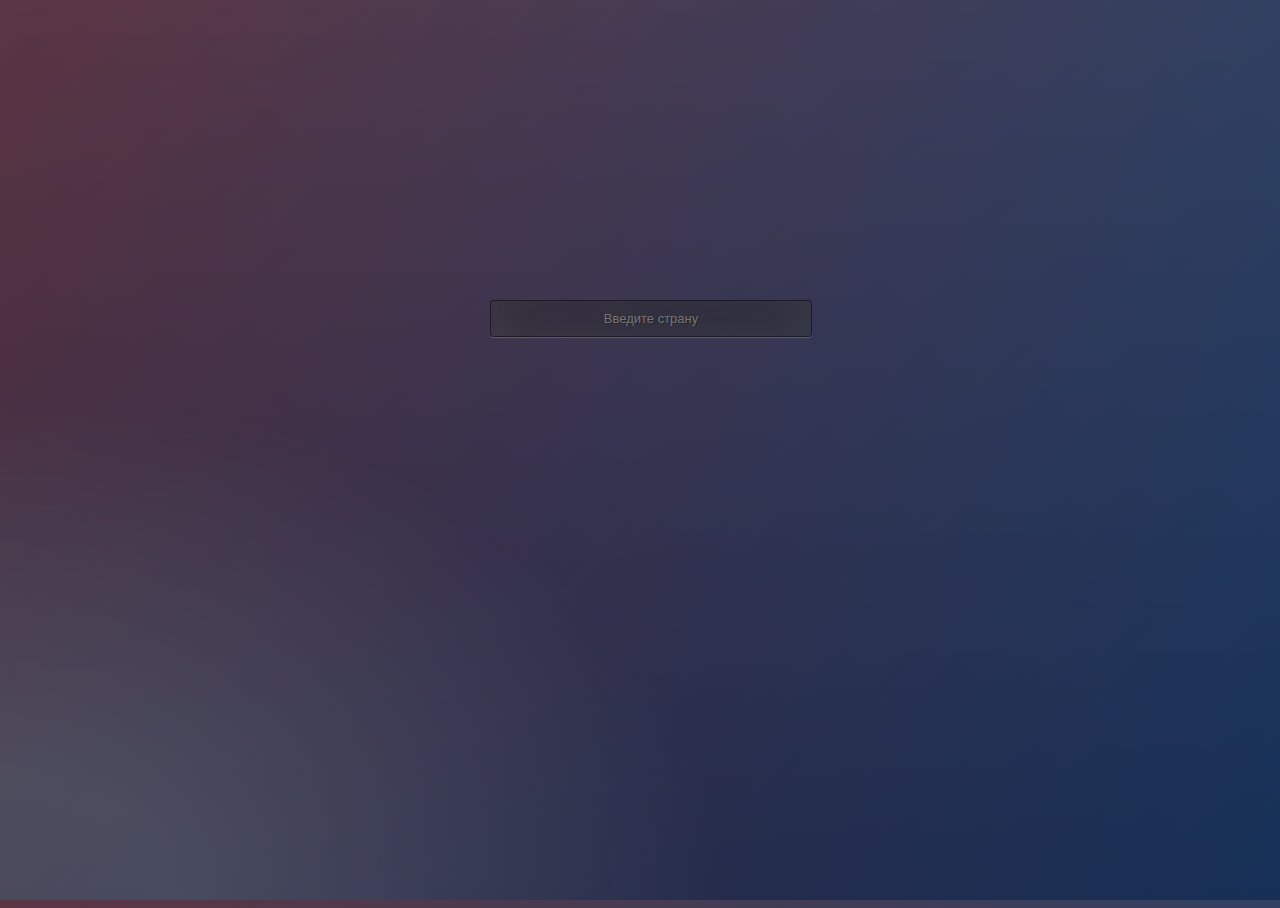
<file: add1/index.html>
<!DOCTYPE html>
<html lang="ru">

<head>
 <meta charset="UTF-8">
 <meta name="viewport" content="width=device-width, initial-scale=1.0">
 <meta http-equiv="X-UA-Compatible" content="ie=edge">
 <link rel="stylesheet" href="style.css">
 <title>Выбор страны</title>
</head>

<body>
 <div class="form">
  <input type="text" id="country" autofocus="" placeholder="Введите страну">
  <div id="list"></div>
 </div>
 <script src="script.js"></script>
</body>

</html>
</file>
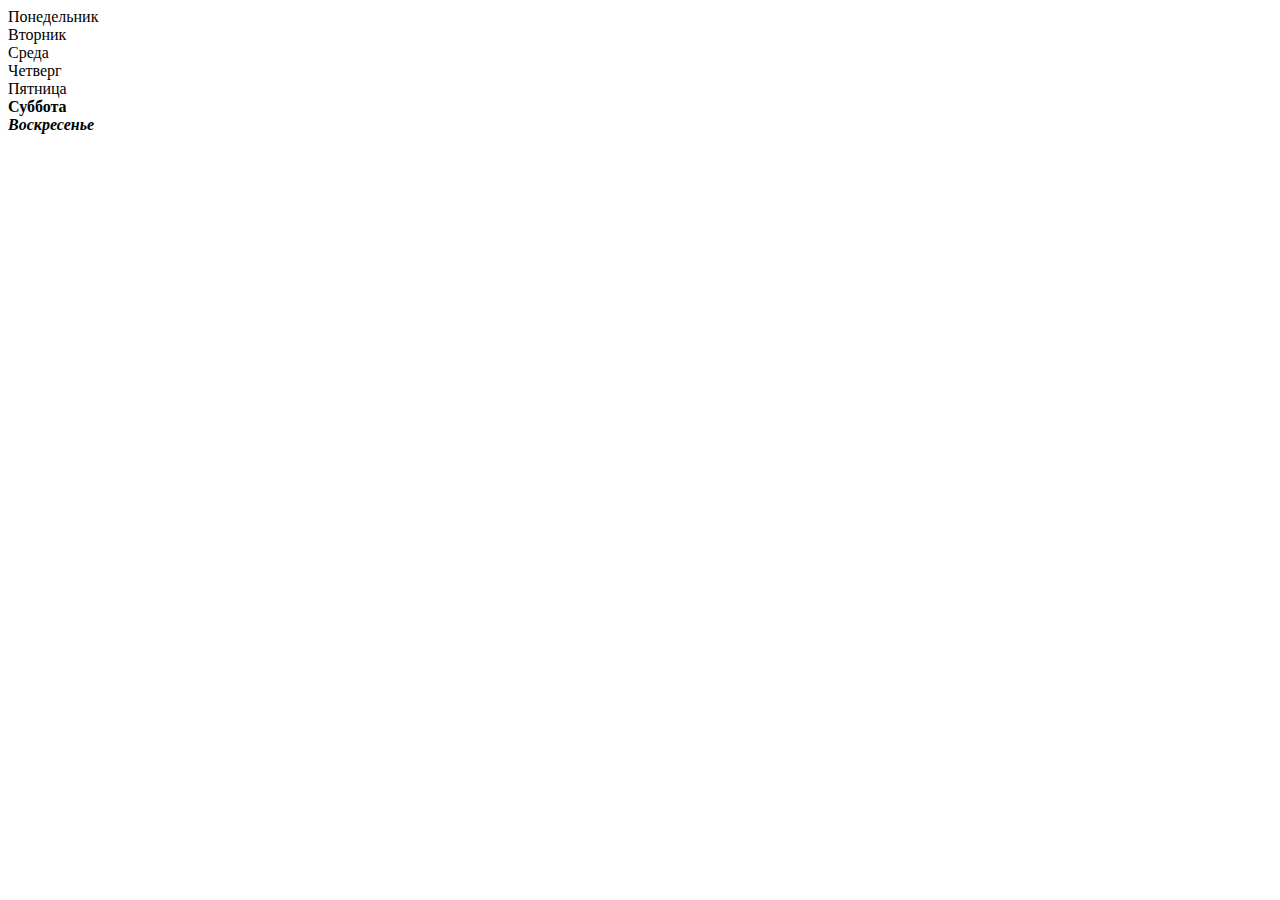
<file: l2/additional/index.html>
<!DOCTYPE html>
<html lang="ru">

<head>
 <meta charset="UTF-8">
 <meta name="viewport" content="width=device-width, initial-scale=1.0">
 <meta http-equiv="X-UA-Compatible" content="ie=edge">

 <title>l1add</title>
</head>

<body>
 <script src="script.js"></script>
</body>

</html>
</file>
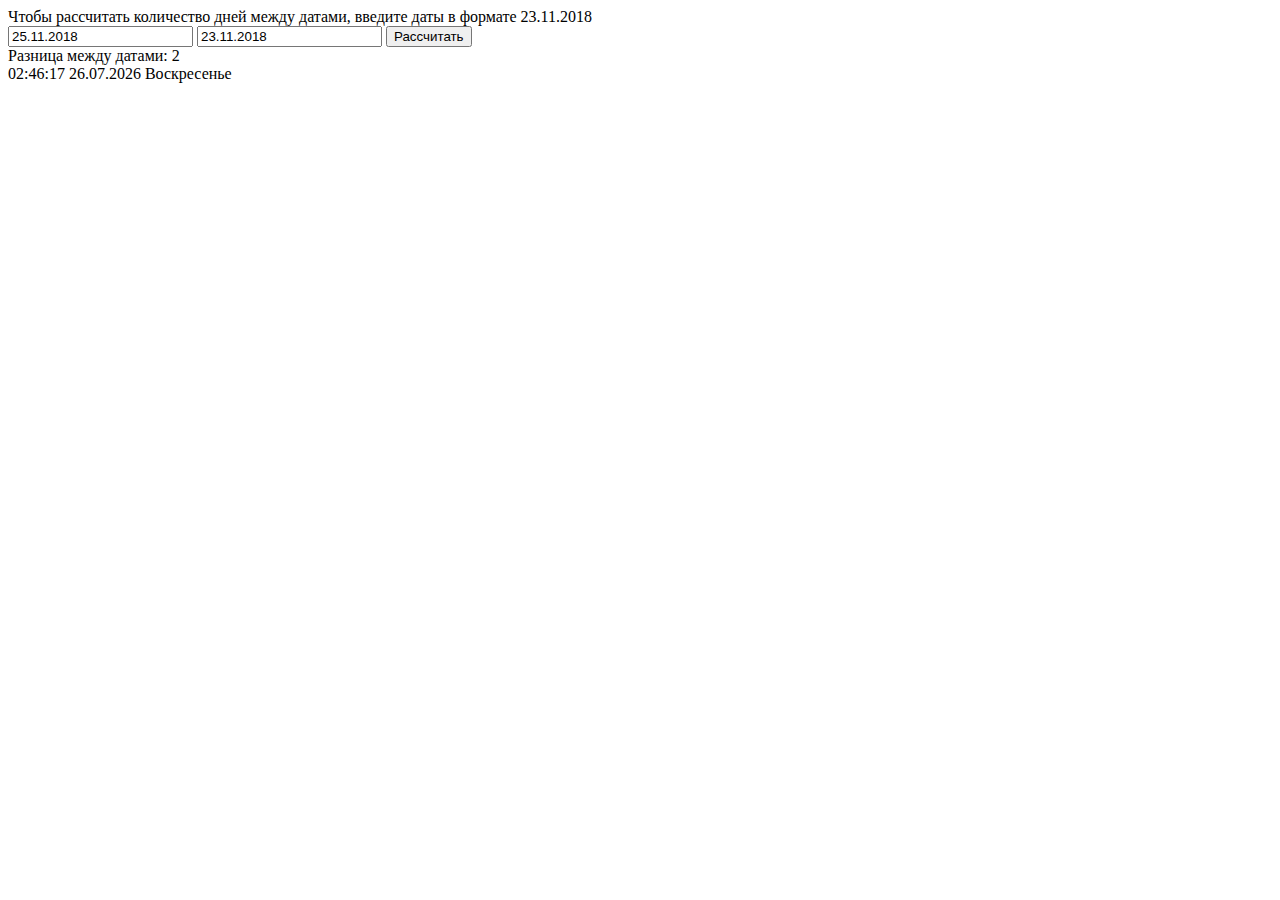
<file: l5/additional/index.html>
<!DOCTYPE html>
<html lang="ru">

<head>
 <meta charset="UTF-8">
 <meta name="viewport" content="width=device-width, initial-scale=1.0">
 <meta http-equiv="X-UA-Compatible" content="ie=edge">

 <title>l1add</title>
</head>

<body>
 <div>
  Чтобы рассчитать количество дней между датами, введите даты в формате 23.11.2018
 </div>

 <div id="dates">
  <input type="text" id="date1" value="25.11.2018"> <input type="text" id="date2" value="23.11.2018">
  <button id="count-delta-days__btn">Рассчитать</button>
  <div>Разница между датами: <span id="delta"></span>
  </div>
 </div>

 <script src="script.js"></script>
</body>

</html>
</file>
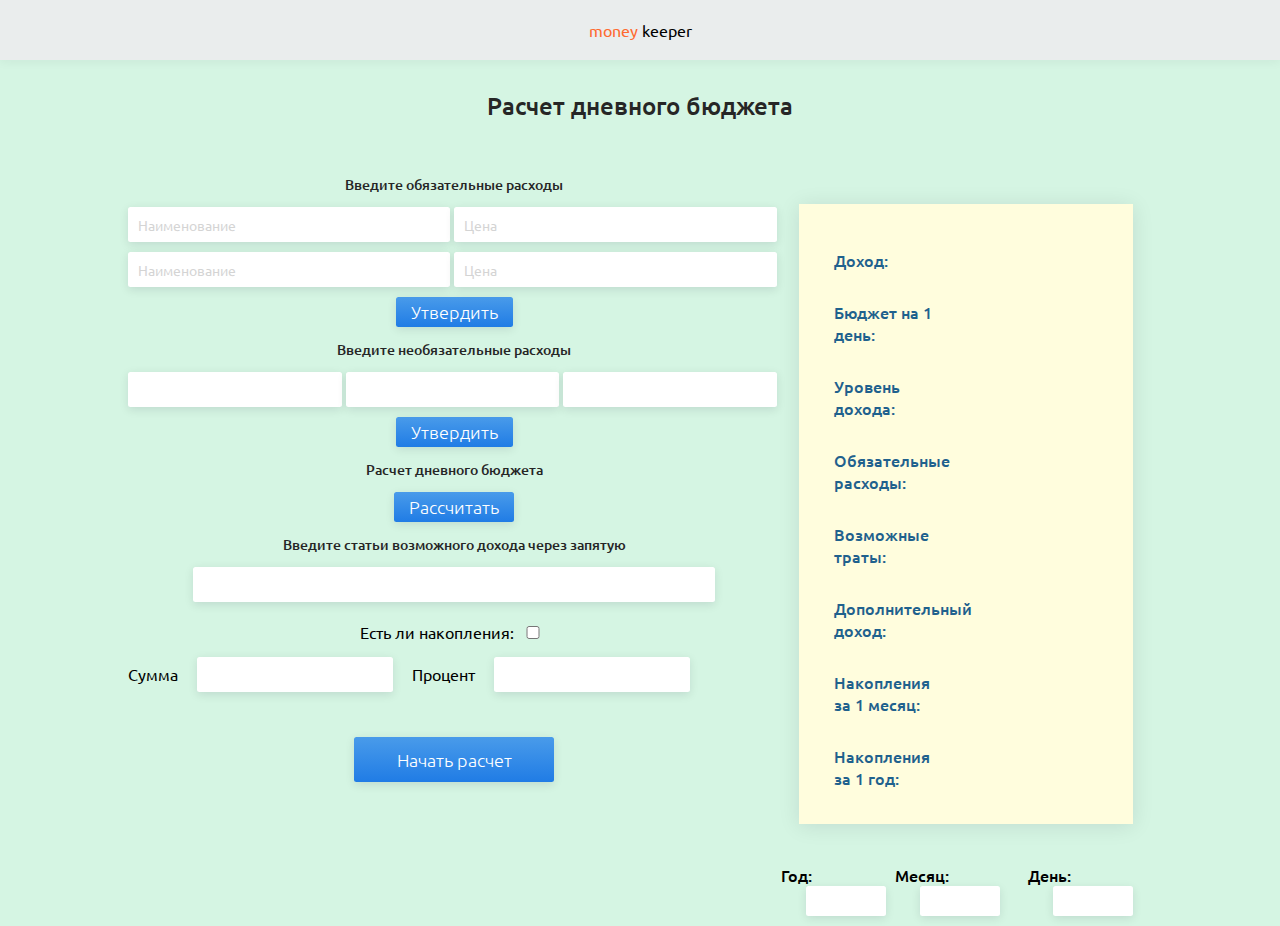
<file: l6/main/index.html>
<!DOCTYPE html>
<html lang="en">
<head>
    <meta charset="UTF-8">
    <meta name="viewport" content="width=device-width, initial-scale=1.0">
    <meta http-equiv="X-UA-Compatible" content="ie=edge">
    <title>Document</title>
    <link href="https://fonts.googleapis.com/css?family=Ubuntu:300,400,500,700&amp;subset=cyrillic" rel="stylesheet">
    <link rel="stylesheet" href="css/style.css">
</head>
<body>
<div class="app">
    <div class="logo">
        <span>money</span>
        keeper
    </div>
    <div class="title">
        Расчет дневного бюджета
    </div>
    <div class="main">
        <div class="data">
            <div class="choose-expenses">Введите обязательные расходы</div>
            <input class="expenses-item" type="text" id="expenses_1" placeholder="Наименование">
			<input class="expenses-item" type="text" id="expenses_2" placeholder="Цена">
			<input class="expenses-item" type="text" id="expenses_3" placeholder="Наименование">
			<input class="expenses-item" type="text" id="expenses_4" placeholder="Цена">
            <button class="expenses-item-btn">Утвердить</button>
            
            <div class="optionalexpenses">Введите необязательные расходы</div>
			<input class="optionalexpenses-item" type="text" id="optionalexpenses_1">
			<input class="optionalexpenses-item" type="text" id="optionalexpenses_2">
			<input class="optionalexpenses-item" type="text" id="optionalexpenses_3">
            <button class="optionalexpenses-btn">Утвердить</button>
            
            <div class="count-budget">Расчет дневного бюджета</div>
            <button class="count-budget-btn">Рассчитать</button>
            
            <div class="choose-income-label">Введите статьи возможного дохода через запятую</div>
            <input class="choose-income" type="text" id="income">
            
            <div class="checksavings">Есть ли накопления: 
                <input id="savings" type="checkbox" />
            </div>
            <label for="sum">Сумма</label>
			<input class="choose-sum" id="sum" type="text">
			<label for="percent">Процент</label>
            <input class="choose-percent" id="percent" type="text">
            
            <div class="open">
                <button class="start" id="start">Начать расчет</button>
            </div>
        </div>
        <div class="result">
            <div class="result-table">
                <div class="budget">Доход: </div>
                <div class="budget-value"></div>
    
                <div class="daybudget">Бюджет на 1 день: </div>
                <div class="daybudget-value"></div>
    
                <div class="level">Уровень дохода: </div>
                <div class="level-value"></div>
    
                <div class="expenses">Обязательные расходы: </div>
                <div class="expenses-value"></div>
    
                <div class="optionalexpenses">Возможные траты: </div>
                <div class="optionalexpenses-value"></div>
    
                <div class="income">Дополнительный доход: </div>
                <div class="income-value"></div>
    
                <div class="monthsavings">Накопления за 1 месяц:</div>
                <div class="monthsavings-value"></div>
    
                <div class="yearsavings">Накопления за 1 год:</div>
                <div class="yearsavings-value"></div>
            </div>
            <div class="time-data">
                <div class="year">
                    Год:
                    <input class="year-value" type="text" readonly>
                </div>
                <div class="month">
                    Месяц:
                    <input class="month-value" type="text" readonly>
                </div>
                <div class="day">
                    День:
                    <input class="day-value" type="text" readonly>
                </div>
            </div>
        </div>
    </div>
</div>
    <script src="js/main.js"></script>
</body>
</html>
</file>
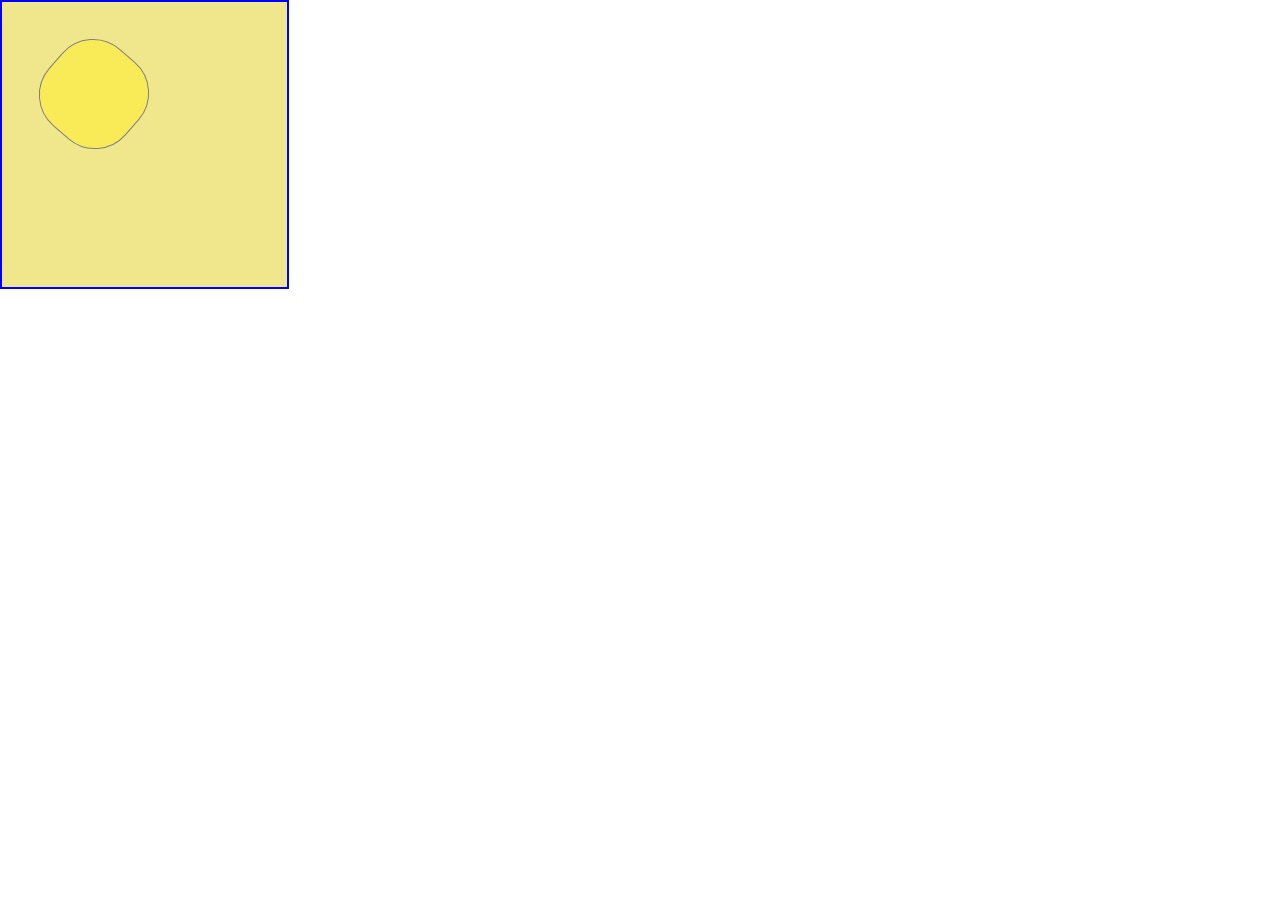
<file: l7/additional/index.html>
<!DOCTYPE html>
<html lang="ru">

<head>
 <meta charset="UTF-8">
 <meta name="viewport" content="width=device-width, initial-scale=1.0">
 <meta http-equiv="X-UA-Compatible" content="ie=edge">
 <link rel="stylesheet" href="style.css">

 <title>Animate</title>
</head>

<body>
 <div class="area">
  <div id="circle"></div>
 </div>
 <script>
  let circle = document.querySelector("#circle");
  let currPos = 0;
  let mul = 1;
  let brs = 0;
  let brsMul = 1;
  let forward = true;

  function step() {
   currPos = currPos + 1 * mul;

   // if (currPos == 200) {
   //  brs = 100;
   //  brsMul = -1;
   // }
   //brs += brsMul;
   if (currPos == 185) {
    mul = -1;
   } else if (currPos == 0) {
    mul = 1;
   }
   if (brs <= 50 && forward) {
    brs++;
    if (brs == 50) {
     forward = false;
    }
   }
   if (brs <= 50 && !forward) {
    brs--;
    if (brs == 0) {
     forward = true;
    }
   }

   circle.style.left = currPos + "px";
   circle.style.top = currPos + "px";
   circle.style.backgroundColor = "#fe3" + currPos;
   circle.style.transform = 'rotate(' + currPos + 'deg)';
   circle.style.borderRadius = brs + "px";
   requestAnimationFrame(step);
  }
  requestAnimationFrame(step);
 </script>
</body>

</html>
</file>
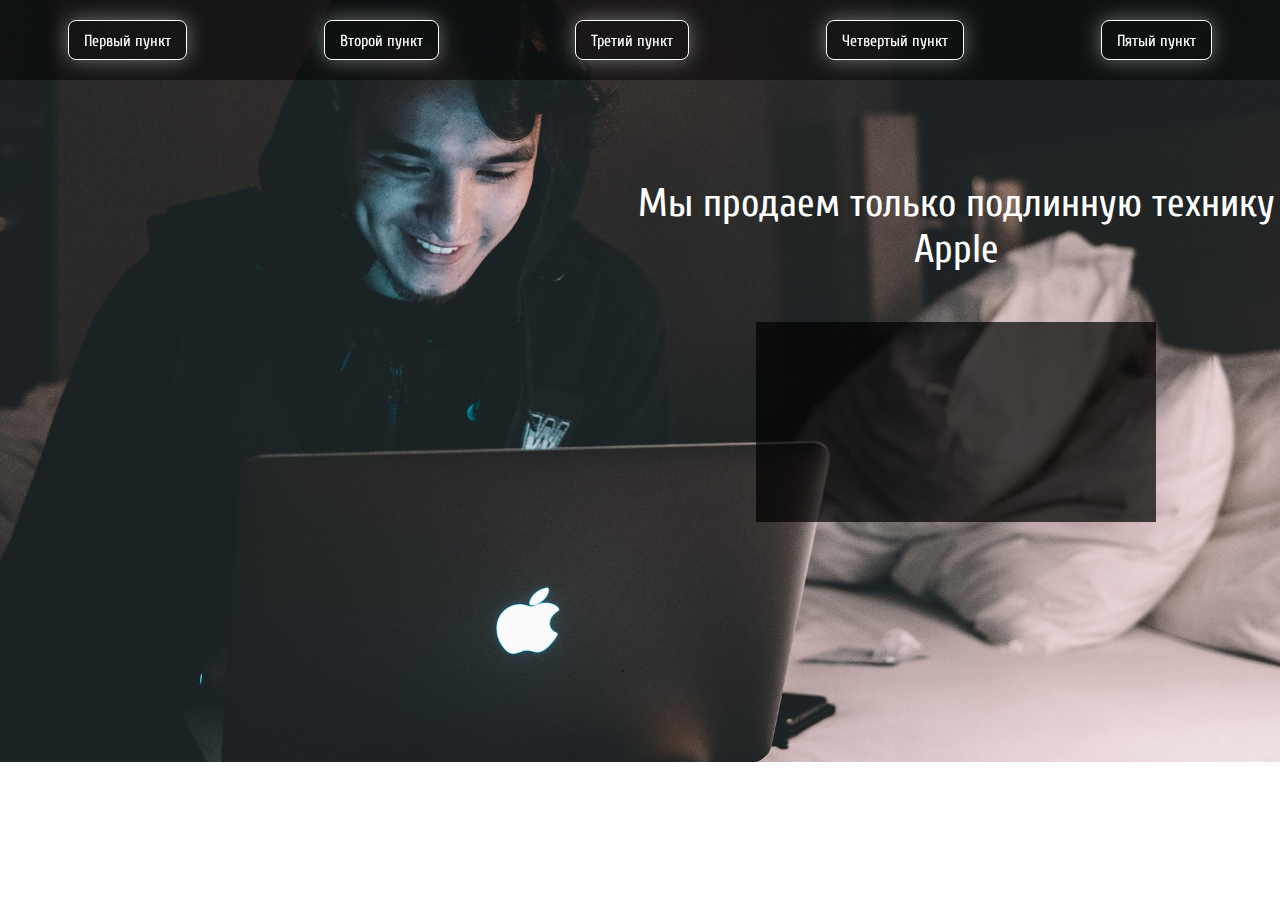
<file: l5/main/1/index.html>
<!DOCTYPE html>
<html lang="ru">
  <head>
    <meta charset="utf-8">
    <meta http-equiv="X-UA-Compatible" content="IE=edge">
   	<title>Apple</title>
    <link href="https://fonts.googleapis.com/css?family=Cuprum:400,700&amp;subset=cyrillic" rel="stylesheet">
   	<link rel="stylesheet" href="css/style.css">
  </head>
  <body>
	 <header>
     <nav>
       <ul class="menu">
         <li class="menu-item">Первый пункт</li>
         <li class="menu-item">Третий пункт</li>
         <li class="menu-item">Второй пункт</li>
         <li class="menu-item">Четвертый пункт</li>
       </ul>
     </nav>
   </header>
    <div class="column"></div>
    <div class="column">
      <div class="title" id="title"> 
        Мы продаем только технику Apple
      </div>
      <div class="adv">
        Это назойливая реклама, которую нужно удалить
      </div>
      <div class="prompt" id="prompt">
      </div>
    </div>

	<script src="js/script.js"></script>

  </body>
</html>
</file>
<file: add1/style.css>
.form {
 position: absolute;
 top: 50%;
 left: 50%;
 margin: -150px 0 0 -150px;
 width: 300px;
 height: 300px;
}

input {
 width: 100%;
 margin-bottom: 10px;
 background: rgba(0, 0, 0, 0.3);
 border: none;
 outline: none;
 padding: 10px;
 font-size: 13px;
 color: #fff;
 text-shadow: 1px 1px 1px rgba(0, 0, 0, 0.3);
 border: 1px solid rgba(0, 0, 0, 0.3);
 border-radius: 4px;
 box-shadow: inset 0 -5px 45px rgba(100, 100, 100, 0.2), 0 1px 1px rgba(255, 255, 255, 0.2);
 -webkit-transition: box-shadow .5s ease;
 -moz-transition: box-shadow .5s ease;
 -o-transition: box-shadow .5s ease;
 -ms-transition: box-shadow .5s ease;
 transition: box-shadow .5s ease;
 text-align: center;
}

input:focus {
 box-shadow: inset 0 -5px 45px rgba(100, 100, 100, 0.4), 0 1px 1px rgba(255, 255, 255, 0.2);
}

body {
 width: 100%;
 height: 100%;
 font-family: 'Open Sans', sans-serif;
 background: #092756;
 background: -moz-radial-gradient(0% 100%, ellipse cover, rgba(104, 128, 138, .4) 10%, rgba(138, 114, 76, 0) 40%), -moz-linear-gradient(top, rgba(57, 173, 219, .25) 0%, rgba(42, 60, 87, .4) 100%), -moz-linear-gradient(-45deg, #670d10 0%, #092756 100%);
 background: -webkit-radial-gradient(0% 100%, ellipse cover, rgba(104, 128, 138, .4) 10%, rgba(138, 114, 76, 0) 40%), -webkit-linear-gradient(top, rgba(57, 173, 219, .25) 0%, rgba(42, 60, 87, .4) 100%), -webkit-linear-gradient(-45deg, #670d10 0%, #092756 100%);
 background: -o-radial-gradient(0% 100%, ellipse cover, rgba(104, 128, 138, .4) 10%, rgba(138, 114, 76, 0) 40%), -o-linear-gradient(top, rgba(57, 173, 219, .25) 0%, rgba(42, 60, 87, .4) 100%), -o-linear-gradient(-45deg, #670d10 0%, #092756 100%);
 background: -ms-radial-gradient(0% 100%, ellipse cover, rgba(104, 128, 138, .4) 10%, rgba(138, 114, 76, 0) 40%), -ms-linear-gradient(top, rgba(57, 173, 219, .25) 0%, rgba(42, 60, 87, .4) 100%), -ms-linear-gradient(-45deg, #670d10 0%, #092756 100%);
 background: -webkit-radial-gradient(0% 100%, ellipse cover, rgba(104, 128, 138, .4) 10%, rgba(138, 114, 76, 0) 40%), linear-gradient(to bottom, rgba(57, 173, 219, .25) 0%, rgba(42, 60, 87, .4) 100%), linear-gradient(135deg, #670d10 0%, #092756 100%);
 filter: progid:DXImageTransform.Microsoft.gradient(startColorstr='#3E1D6D', endColorstr='#092756', GradientType=1);
}

html {
 width: 100%;
 height: 100%;
 overflow: hidden;
}

#list {
 color: #fff;
 text-align: center;
}

#countryList {
 list-style: none;
}

.item:hover {
 cursor: pointer;
 background-color: royalblue;
}
</file>
<file: l6/main/css/style.css>
* {
  -webkit-box-sizing: border-box;
          box-sizing: border-box;
  margin: 0;
  padding: 0;
  font-family: 'Ubuntu';
  outline: none;
}

a {
  text-decoration: none;
}

a:visited {
  text-decoration: none;
}

a:hover {
  text-decoration: none;
}

a:focus {
  text-decoration: none;
}

a:active {
  text-decoration: none;
}

.app {
  background-color: #D5F5E3;
  min-height: 800px;
}

.logo {
  width: 100%;
  height: 60px;
  line-height: 60px;
  background-color: #EAEDED;
  -webkit-box-shadow: 0px 1.5px 10px 0 rgba(1, 0, 42, 0.05);
          box-shadow: 0px 1.5px 10px 0 rgba(1, 0, 42, 0.05);
  text-align: center;
}

.logo span {
  color: #ff6a30;
}

.title {
  width: 100%;
  margin-top: 30px;
  font-weight: 500;
  font-size: 24px;
  color: #262626;
  text-align: center;
}

.main {
  display: -webkit-box;
  display: -ms-flexbox;
  display: flex;
  margin: 0% 10%;
  padding-top: 40px;
}

.data .choose-expenses, .data .optionalexpenses, .data .count-budget, .data .choose-income-label {
  margin: 13px 0px;
  font-weight: 500;
  font-size: 14px;
  color: #262626;
  text-align: center;
}

.data .expenses-item, .data .optionalexpenses-item, .data .choose-income, .data .choose-sum, .data .choose-percent {
  height: 35px;
  width: calc((100%/2) - 4px);
  border-radius: 2.5px;
  background-color: #ffffff;
  -webkit-box-shadow: 0px 2.5px 10px 0 rgba(1, 0, 42, 0.1);
          box-shadow: 0px 2.5px 10px 0 rgba(1, 0, 42, 0.1);
  border: none;
  padding-left: 10px;
  margin-bottom: 10px;
  font-size: 14px;
  color: #a7a7a7;
}

.data .expenses-item::-webkit-input-placeholder, .data .optionalexpenses-item::-webkit-input-placeholder, .data .choose-income::-webkit-input-placeholder, .data .choose-sum::-webkit-input-placeholder, .data .choose-percent::-webkit-input-placeholder {
  opacity: .3;
}

.data .expenses-item:-ms-input-placeholder, .data .optionalexpenses-item:-ms-input-placeholder, .data .choose-income:-ms-input-placeholder, .data .choose-sum:-ms-input-placeholder, .data .choose-percent:-ms-input-placeholder {
  opacity: .3;
}

.data .expenses-item::-ms-input-placeholder, .data .optionalexpenses-item::-ms-input-placeholder, .data .choose-income::-ms-input-placeholder, .data .choose-sum::-ms-input-placeholder, .data .choose-percent::-ms-input-placeholder {
  opacity: .3;
}

.data .expenses-item::placeholder, .data .optionalexpenses-item::placeholder, .data .choose-income::placeholder, .data .choose-sum::placeholder, .data .choose-percent::placeholder {
  opacity: .3;
}

.data .expenses-item-btn, .data .optionalexpenses-btn, .data .count-budget-btn {
  height: 30px;
  display: block;
  margin: 0 auto;
  border: none;
  padding-left: 15px;
  padding-right: 15px;
  border-radius: 2.5px;
  -webkit-box-shadow: 0px 2.5px 10px 0 rgba(1, 0, 42, 0.1);
          box-shadow: 0px 2.5px 10px 0 rgba(1, 0, 42, 0.1);
  background: -webkit-linear-gradient(top, #499bea 0%, #207ce5 100%);
  color: #ffffff;
  font-weight: 300;
  font-size: 18px;
  cursor: pointer;
}

.data .optionalexpenses-item {
  width: calc((100%/3) - 4px);
}

.data .count-budget-btn {
  width: 120px;
}

.data .choose-income {
  display: block;
  width: 80%;
  margin: 0 auto;
}

.data .checksavings {
  margin: 0 auto;
  margin-top: 20px;
  text-align: center;
}

.data .checksavings input {
  width: 30px;
}

.data .choose-sum, .data .choose-percent {
  width: 30%;
  margin: 15px;
}

.data .start {
  height: 30px;
  display: block;
  margin: 0 auto;
  border: none;
  padding-left: 15px;
  padding-right: 15px;
  border-radius: 2.5px;
  -webkit-box-shadow: 0px 2.5px 10px 0 rgba(1, 0, 42, 0.1);
          box-shadow: 0px 2.5px 10px 0 rgba(1, 0, 42, 0.1);
  background: -webkit-linear-gradient(top, #499bea 0%, #207ce5 100%);
  color: #ffffff;
  font-weight: 300;
  font-size: 18px;
  cursor: pointer;
  width: 200px;
  height: 45px;
  margin-top: 30px;
  font-size: 18px;
  font-weight: 100;
}

.result {
  width: 50%;
}

.result-table {
  display: -webkit-box;
  display: -ms-flexbox;
  display: flex;
  -ms-flex-wrap: wrap;
      flex-wrap: wrap;
  -webkit-box-pack: justify;
      -ms-flex-pack: justify;
          justify-content: space-between;
  width: 90%;
  min-height: 400px;
  margin: 0 auto;
  margin-top: 42px;
  padding: 25px;
  background-color: #fffddd;
  -webkit-box-shadow: 0px 1.5px 20px 0 rgba(1, 0, 42, 0.1);
          box-shadow: 0px 1.5px 20px 0 rgba(1, 0, 42, 0.1);
}

.result-table .budget, .result-table .budget-value, .result-table .daybudget, .result-table .daybudget-value, .result-table .level, .result-table .level-value, .result-table .expenses, .result-table .expenses-value, .result-table .optionalexpenses, .result-table .optionalexpenses-value, .result-table .income, .result-table .income-value, .result-table .monthsavings, .result-table .monthsavings-value, .result-table .yearsavings, .result-table .yearsavings-value {
  width: 48%;
  margin-top: 10px;
  min-height: 40px;
  padding: 10px;
  font-weight: 500;
}

.result-table .budget-value, .result-table .daybudget-value, .result-table .level-value, .result-table .expenses-value, .result-table .optionalexpenses-value, .result-table .income-value, .result-table .monthsavings-value, .result-table .yearsavings-value {
  color: #61a654;
  word-break: break-word;
}

.result-table > * {
  color: #1F618D;
}

.result .time-data {
  width: 100%;
  margin: 0 auto;
  display: -webkit-box;
  display: -ms-flexbox;
  display: flex;
  -ms-flex-pack: distribute;
      justify-content: space-around;
  margin-top: 40px;
}

.result .time-data .year, .result .time-data .month, .result .time-data .day {
  font-size: 16px;
  font-weight: 500;
}

.result .time-data .year-value, .result .time-data .month-value, .result .time-data .day-value {
  height: 35px;
  width: calc((100%/2) - 4px);
  border-radius: 2.5px;
  background-color: #ffffff;
  -webkit-box-shadow: 0px 2.5px 10px 0 rgba(1, 0, 42, 0.1);
          box-shadow: 0px 2.5px 10px 0 rgba(1, 0, 42, 0.1);
  border: none;
  padding-left: 10px;
  margin-bottom: 10px;
  font-size: 14px;
  color: #a7a7a7;
  width: 80px;
  height: 30px;
  margin-left: 25px;
}
/*# sourceMappingURL=style.css.map */
</file>
<file: l7/additional/style.css>
body {
 padding: 0;
 margin: 0;
}

.area {
 display: flex;
 width: 285px;
 height: 285px;
 border: 2px solid blue;
 position: relative;
 background-color: khaki;
}

#circle {
 width: 100px;
 height: 100px;
 /*border-radius: 50%;*/
 border: 1px solid grey;
 position: absolute;
}
</file>
<file: l5/main/1/css/style.css>
* {
    margin: 0;
    padding: 0;
    box-sizing: border-box;
}
body {
    height: 670px;
    background: url(../img/apple.jpg) center no-repeat;
    -webkit-background-size: cover;
    background-size: cover;
    padding-top: 180px;
    font-family: "Cuprum"
}
header {
    position: fixed;
    top:0;
    width: 100%;
    height: 80px;
    background-color: rgba(0,0,0, .5);
    padding-top: 20px;
}
.menu {
    list-style-type: none;
    display: flex;
    justify-content: space-around;
    align-items: flex-end;
}
.menu-item {
    color: #fff;
    height: 40px;
    line-height: 40px;
    padding-right: 15px;
    padding-left: 15px;
    border: 1px solid #fff;
    border-radius: 8px;
    cursor: pointer;
    box-shadow: 0px 0px 20px  rgba(256,256,256,.4);
}
.column {
    display: inline-block;
    vertical-align: top;
    width: 50%;
    margin-left: -4px;
    min-height: 500px; 
}
.title {
    margin: 0 auto;
    text-align: center;
    font-size: 40px;
    color: #fff;
}
.adv {
    margin: 0 auto;
    height: 100px;
    margin-top: 50px;
    padding-top: 30px;
    width: 300px;
    background-color: #fff;
    text-align: center;
    border: 1px solid black;
}
.prompt {
    margin: 0 auto;
    height: 200px;
    margin-top: 50px;
    padding: 20px;
    width: 400px;
    background-color: rgba(0,0,0, .7);
    text-align: center;
    color: #fff;
}
</file>
